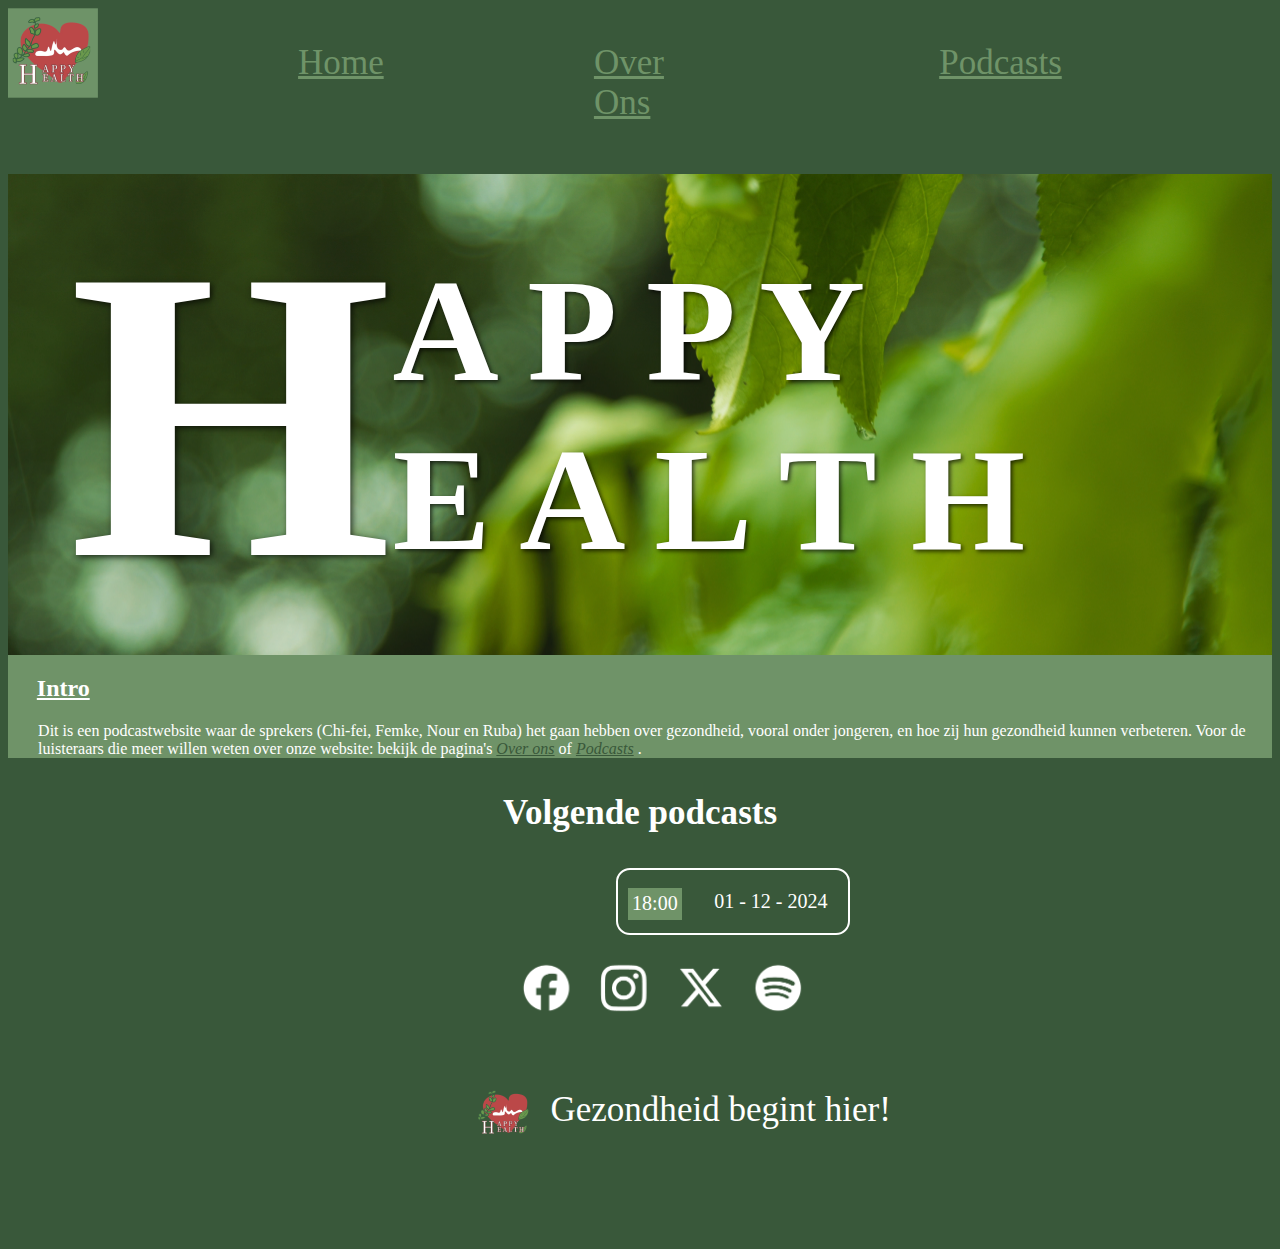
<file: index.html>
<!DOCTYPE html>
<html lang="en">
<head>
    <meta charset="UTF-8">
    <meta name="viewport" content="width=device-width, initial-scale=1.0">
    <title>Happy Health</title>
    <link rel="stylesheet" href="css/contentstyle.css">
</head>

<body>
    <header>
        <img src="images/logo.png" alt="Logo van Happy Health">

        <nav>
            <ul class="navigatie">
                <li>
                    <a href="index.html">Home</a>
                </li>
                <li> 
                    <a href="contentoverons.html">Over Ons</a>
                </li>
                <li>
                    <a href="contentpodcasts.html">Podcasts</a>
                </li>
            </ul>
        </nav>
    </header>

    <main>
        <ul class="hero">
            <h1>
                <li class="h">
                    H
                </li>
                <li class="text-wrap">
                    <p>A P P Y</p>
                    <p>E A L T H</p>
                </li>
            </h1>
        </ul>
        
        <h2>Intro</h2>

        <p>
            Dit is een podcastwebsite waar de sprekers (Chi-fei, Femke, Nour en Ruba) het gaan hebben over gezondheid, vooral onder 
            jongeren, en hoe zij hun gezondheid kunnen verbeteren. Voor de luisteraars die meer willen weten over onze website: 
            bekijk de pagina's 
            <a class="link" href="contentoverons.html">Over ons</a>
            of
            <a class="link" href="contentpodcasts.html">Podcasts</a>
            .
        </p>
    </main>

    <footer>
        <h3>
            Volgende podcasts
        </h3>

        <p class="time"> 
            18:00
        </p>

        <p class="date">
            01 - 12 - 2024
        </p>

        <img src="images/apps.png" alt="Accounts van Happy Health"> 

        <ul class="end">
            <li>
                <img src="images/logo2.png" alt="Slogan van Happy Health">
            </li>
            <li>
                Gezondheid begint hier!
            </li>
        </ul>
    </footer>

</body>
</html>
</file>
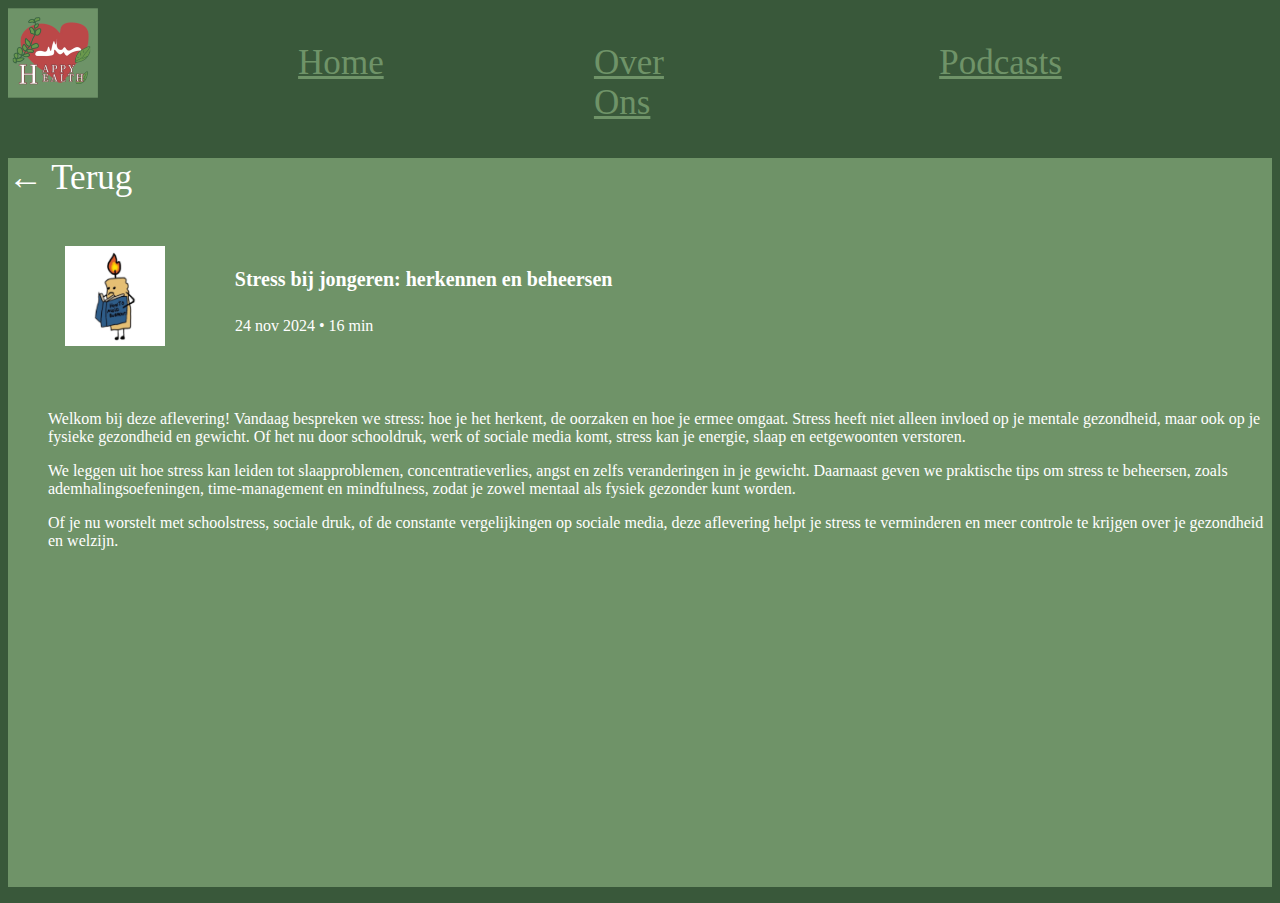
<file: contentmeal.html>
<!DOCTYPE html>
<html lang="en">
<head>
    <meta charset="UTF-8">
    <meta name="viewport" content="width=device-width, initial-scale=1.0">
    <title>Happy Health</title>
    <link rel="stylesheet" href="css/contentstyle.css">
</head>

<body>
    <header>
        <img src="images/logo.png" alt="Logo van Happy Health">

        <nav>
            <ul class="navigatie">
                <li>
                    <a href="index.html">Home</a>
                </li>
                <li> 
                    <a href="contentoverons.html">Over Ons</a>
                </li>
                <li>
                    <a href="contentpodcasts.html">Podcasts</a>
                </li>
            </ul>
        </nav>
    </header>

    <main class="contentmeal">
        <a href="contentpodcasts.html">&larr; Terug</a>

        <section>
            <img src="images/afleveringeen.png" alt="Thumbnail aflevering 1">
            <ul>
                <li>
                    <h4>
                        Stress bij jongeren: herkennen en beheersen
                    </h4>
                </li>
                <li>
                    <p>
                        24 nov 2024 • 16 min
                    </p>
                </li>
            </ul>
        </section>
          

        <ul class="meal"> 
            <li>
                Welkom bij deze aflevering! Vandaag bespreken we stress: hoe je het herkent, de oorzaken en hoe je ermee omgaat. 
                Stress heeft niet alleen invloed op je mentale gezondheid, maar ook op je fysieke gezondheid en gewicht. Of het nu 
                door schooldruk, werk of sociale media komt, stress kan je energie, slaap en eetgewoonten verstoren.
            </li>
            <li>
                We leggen uit hoe stress kan leiden tot slaapproblemen, concentratieverlies, angst en zelfs veranderingen in je 
                gewicht. Daarnaast geven we praktische tips om stress te beheersen, zoals ademhalingsoefeningen, time-management en 
                mindfulness, zodat je zowel mentaal als fysiek gezonder kunt worden.
            </li>
            <li>
                Of je nu worstelt met schoolstress, sociale druk, of de constante vergelijkingen op sociale media, deze aflevering 
                helpt je stress te verminderen en meer controle te krijgen over je gezondheid en welzijn.
            </li>
        </ul>
    </main>
    
</body>
</html>
</file>
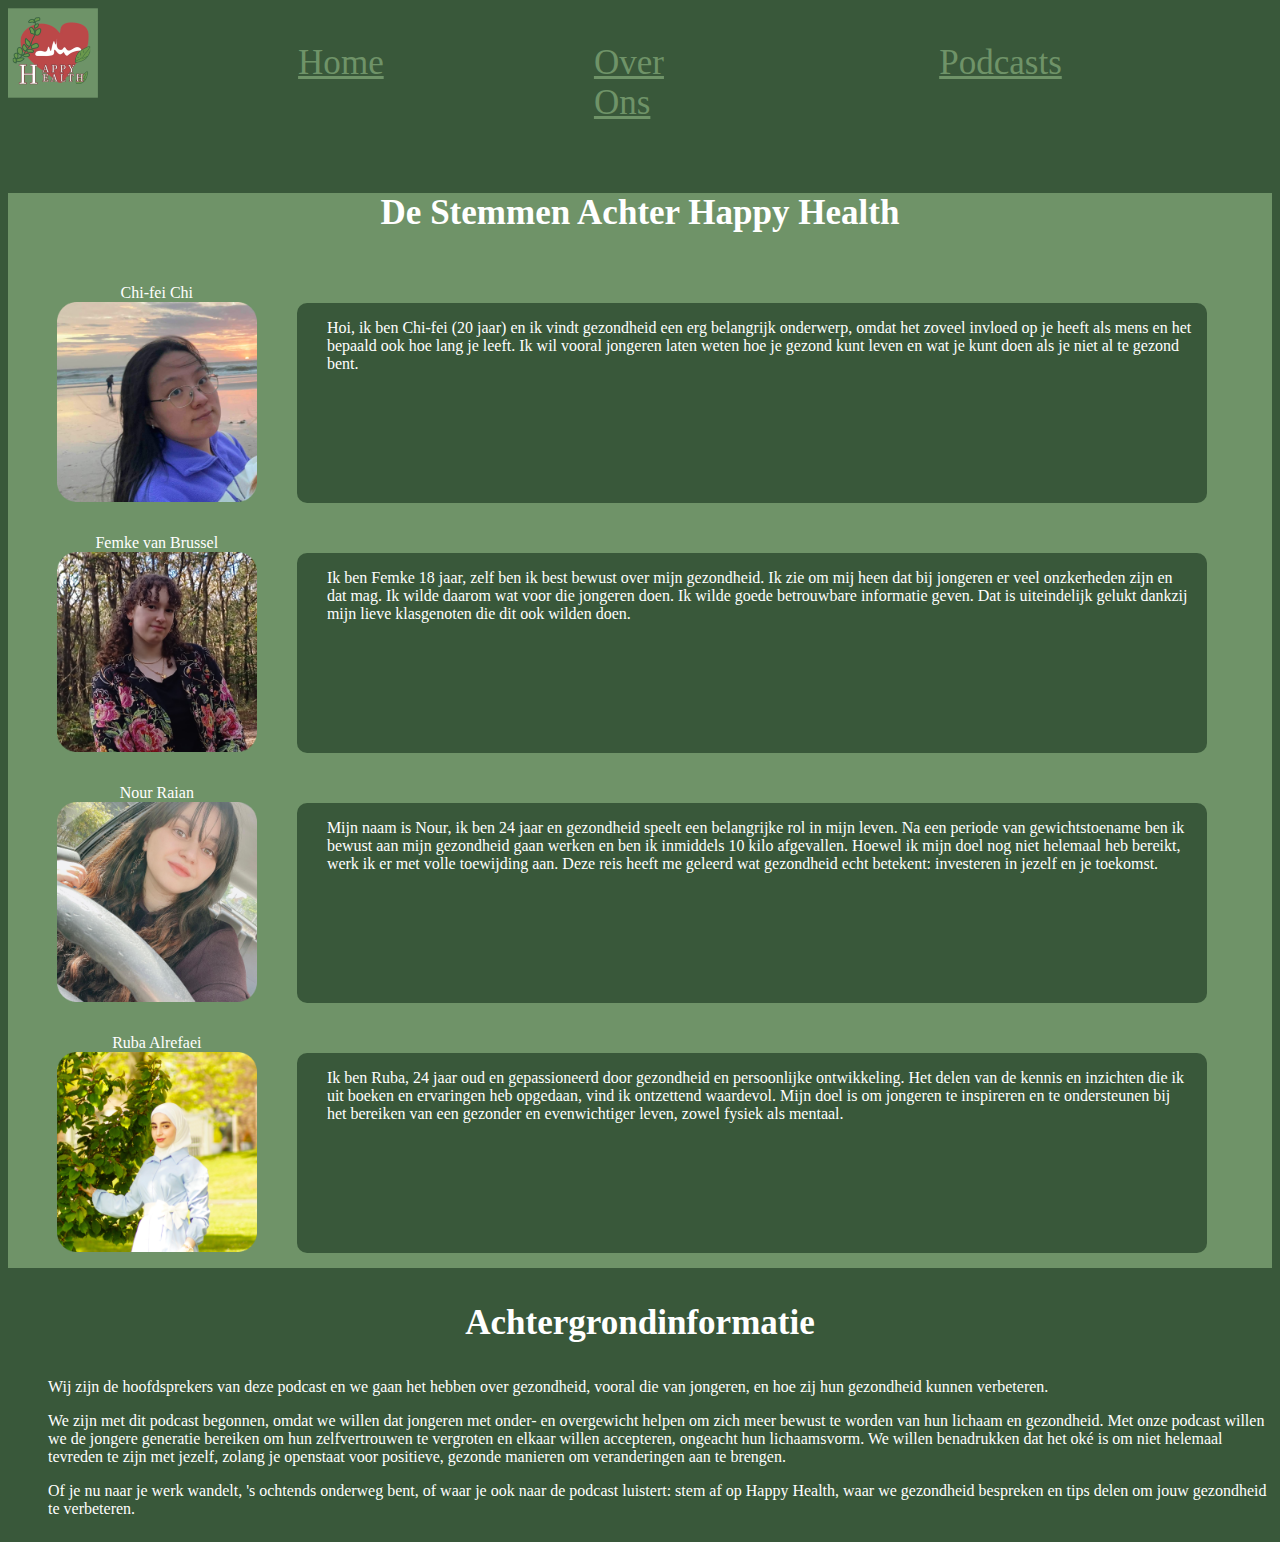
<file: contentoverons.html>
<!DOCTYPE html>
<html lang="en">
<head>
    <meta charset="UTF-8">
    <meta name="viewport" content="width=device-width, initial-scale=1.0">
    <title>Happy Health</title>
    <link rel="stylesheet" href="css/contentstyle.css">
</head>

<body>
    <header>
        <img src="images/logo.png" alt="Logo van Happy Health">

        <nav>
            <ul class="navigatie">
                <li>
                    <a href="index.html">Home</a>
                </li>
                <li> 
                    <a href="contentoverons.html">Over Ons</a>
                </li>
                <li>
                    <a href="contentpodcasts.html">Podcasts</a>
                </li>
            </ul>
        </nav>
    </header>
    
    <main>
        <h3>
            De Stemmen Achter Happy Health
        </h3>
        
        <section>
            <figure>
                <figcaption>Chi-fei Chi</figcaption>
                <img src="images/feisfoto.png" alt="Een foto van Chi-fei Chi">
            </figure>
            <article>
                <p>
                    Hoi, ik ben Chi-fei (20 jaar) en ik vindt gezondheid een erg belangrijk onderwerp, omdat het zoveel invloed op je 
                    heeft als mens en het bepaald ook hoe lang je leeft. Ik wil vooral jongeren laten weten hoe je gezond kunt leven 
                    en wat je kunt doen als je niet al te gezond bent. 
                </p>
            </article>
        </section>
        
        <section>
            <figure>
                <figcaption>Femke van Brussel</figcaption>
                <img src="images/femkesfoto.png" alt="Een foto van Femke van Brussel">
            </figure>
            <article>
                <p>
                    Ik ben Femke 18 jaar, zelf ben ik best bewust over mijn gezondheid. Ik zie om mij heen dat bij jongeren er veel 
                    onzkerheden zijn en dat mag. Ik wilde daarom wat voor die jongeren doen. Ik wilde goede betrouwbare informatie 
                    geven. Dat is uiteindelijk gelukt dankzij mijn lieve klasgenoten die dit ook wilden doen. 
                </p>
            </article>
        </section>
          
        <section>
            <figure>
                <figcaption>Nour Raian</figcaption>
                <img src="images/noursfoto.png" alt="Een foto van Nour Raian">
            </figure>
            <article>
                <p>
                    Mijn naam is Nour, ik ben 24 jaar en gezondheid speelt een belangrijke rol in mijn leven. Na een periode van 
                    gewichtstoename ben ik bewust aan mijn gezondheid gaan werken en ben ik inmiddels 10 kilo afgevallen. Hoewel ik 
                    mijn doel nog niet helemaal heb bereikt, werk ik er met volle toewijding aan. Deze reis heeft me geleerd wat 
                    gezondheid echt betekent: investeren in jezelf en je toekomst.
                </p>
            </article>
        </section>
        
        <section>
            <figure>
                <figcaption>Ruba Alrefaei</figcaption>
                <img src="images/rubasfoto.png" alt="Een foto van Ruba Alrefaei">
            </figure>
            <article>
                <p>
                    Ik ben Ruba, 24 jaar oud en gepassioneerd door gezondheid en persoonlijke ontwikkeling. Het delen van de kennis 
                    en inzichten die ik uit boeken en ervaringen heb opgedaan, vind ik ontzettend waardevol. Mijn doel is om jongeren 
                    te inspireren en te ondersteunen bij het bereiken van een gezonder en evenwichtiger leven, zowel fysiek als 
                    mentaal. 
                </p>
            </article>
        </section>
    </main>
    
    <footer>
       <h3>
            Achtergrondinformatie
       </h3>

        <ul class="overons"> 
            <li>
                Wij zijn de hoofdsprekers van deze podcast en we gaan het hebben over gezondheid, vooral die van jongeren, en hoe zij 
                hun gezondheid kunnen verbeteren. 
            </li>
            <li>
                We zijn met dit podcast begonnen, omdat we willen dat jongeren met onder- en overgewicht helpen om zich meer bewust 
                te worden van hun lichaam en gezondheid. Met onze podcast willen we de jongere generatie bereiken om hun 
                zelfvertrouwen te vergroten en elkaar willen accepteren, ongeacht hun lichaamsvorm. We willen benadrukken dat het oké 
                is om niet helemaal tevreden te zijn met jezelf, zolang je openstaat voor positieve, gezonde manieren om 
                veranderingen aan te brengen.
            </li>
            <li>
                Of je nu naar je werk wandelt, 's ochtends onderweg bent, of waar je ook naar de podcast luistert: stem af op Happy 
                Health, waar we gezondheid bespreken en tips delen om jouw gezondheid te verbeteren.
            </li>
        </ul>
    </footer>

</body>
</html>
</file>
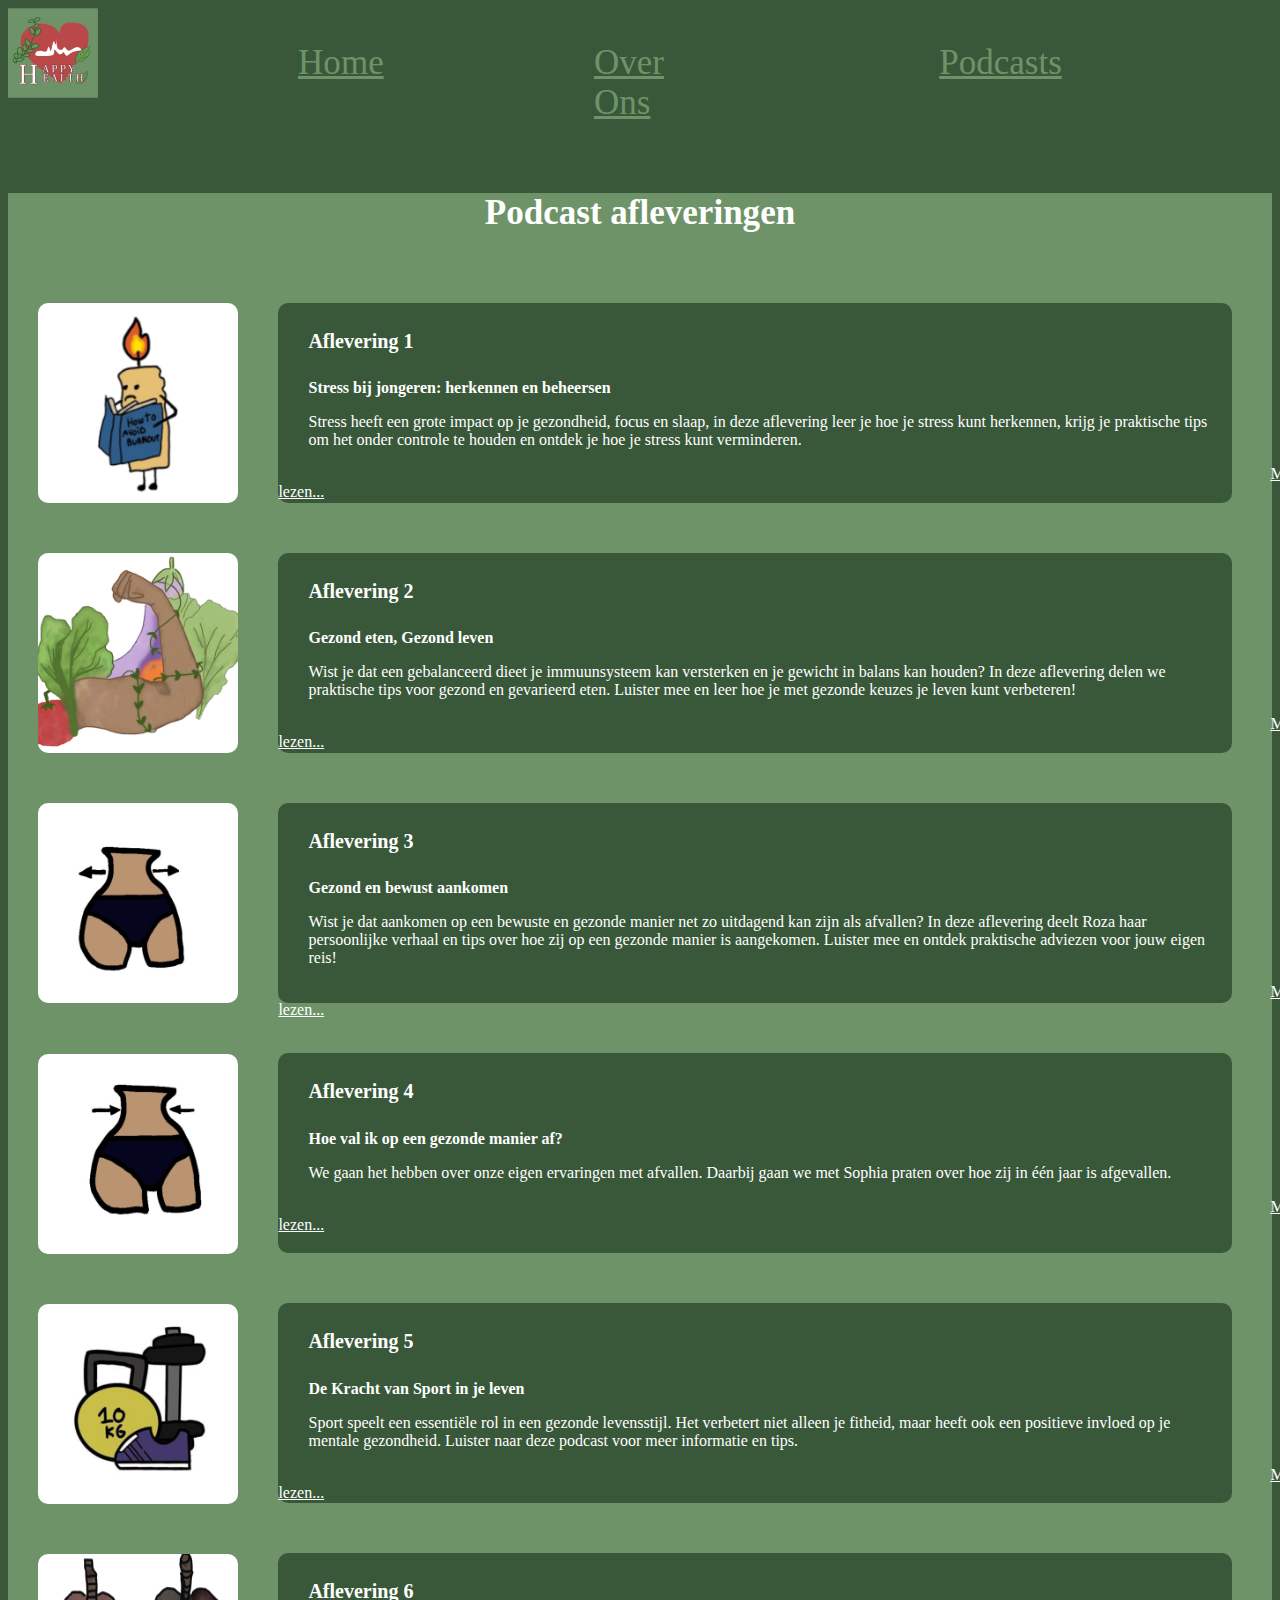
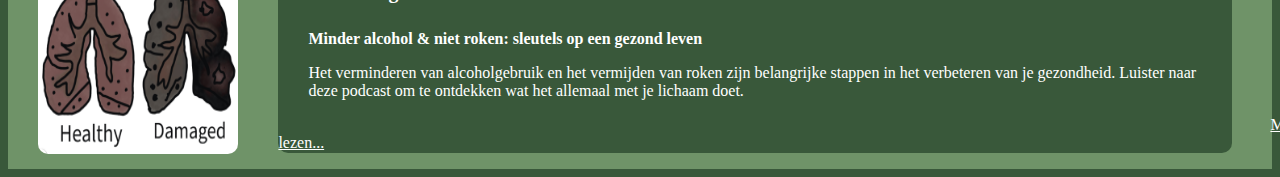
<file: contentpodcasts.html>
<!DOCTYPE html>
<html lang="en">
<head>
    <meta charset="UTF-8">
    <meta name="viewport" content="width=device-width, initial-scale=1.0">
    <title>Happy Health</title>
    <link rel="stylesheet" href="css/contentstyle.css">
</head>

<body>
    <header>
        <img src="images/logo.png" alt="Logo van Happy Health">

        <nav>
            <ul class="navigatie">
                <li>
                    <a href="index.html">Home</a>
                </li>
                <li> 
                    <a href="contentoverons.html">Over Ons</a>
                </li>
                <li>
                    <a href="contentpodcasts.html">Podcasts</a>
                </li>
            </ul>
        </nav>
    </header>

    <main>
        <h3>
            Podcast afleveringen
        </h3>

        <section class="podcast"> 
            <img src="images/afleveringeen.png" alt="Thumbnail aflevering 1">
            
            <article>
                <h4>
                    Aflevering 1
                </h4>
                <p>
                    <strong>
                        Stress bij jongeren: herkennen en beheersen
                    </strong>
                </p>
                <p>
                    Stress heeft een grote impact op je gezondheid, focus en slaap, in deze aflevering leer je hoe je stress kunt 
                    herkennen, krijg je praktische tips om het onder controle te houden en ontdek je hoe je stress kunt verminderen.
                </p>
                <a href="contentmeal.html">Meer lezen...</a>
            </article>
        </section>

        <section class="podcast"> 
            <img src="images/afleveringtwee.png" alt="Thumbnail aflevering 2">
            
            <article>
                <h4>
                    Aflevering 2
                </h4>
                <p>
                    <strong>
                        Gezond eten, Gezond leven
                    </strong>
                </p>
                <p>
                    Wist je dat een gebalanceerd dieet je immuunsysteem kan versterken en je gewicht in balans kan houden? In deze 
                    aflevering delen we praktische tips voor gezond en gevarieerd eten. Luister mee en leer hoe je met gezonde keuzes 
                    je leven kunt verbeteren!
                </p>
                <a href="#">Meer lezen...</a>
            </article>
        </section>

        <section class="podcast"> 
            <img src="images/afleveringdrie.png" alt="Thumbnail aflevering 3">
            
            <article>
                <h4>
                    Aflevering 3
                </h4>
                <p>
                    <strong>
                        Gezond en bewust aankomen
                    </strong>
                </p>
                <p>
                    Wist je dat aankomen op een bewuste en gezonde manier net zo uitdagend kan zijn als afvallen? In deze aflevering 
                    deelt Roza haar persoonlijke verhaal en tips over hoe zij op een gezonde manier is aangekomen. Luister mee en 
                    ontdek praktische adviezen voor jouw eigen reis!
                </p>
                <a href="#">Meer lezen...</a>
            </article>
        </section>

        <section class="podcast"> 
            <img src="images/afleveringvier.png" alt="Thumbnail aflevering 4">
            
            <article>
                <h4>
                    Aflevering 4
                </h4>
                <p>
                    <strong>
                        Hoe val ik op een gezonde manier af?
                    </strong>
                </p>
                <p>
                    We gaan het hebben over onze eigen ervaringen met afvallen. Daarbij gaan we met Sophia praten over hoe zij in één 
                    jaar is afgevallen.
                </p>
                <a href="#">Meer lezen...</a>
            </article>
        </section>

        <section class="podcast"> 
            <img src="images/afleveringvijf.png" alt="Thumbnail aflevering 5">
            
            <article>
                <h4>
                    Aflevering 5
                </h4>
                <p>
                    <strong>
                        De Kracht van Sport in je leven
                    </strong>
                </p>
                <p>
                    Sport speelt een essentiële rol in een gezonde levensstijl. Het verbetert niet alleen je fitheid, maar heeft ook 
                    een positieve invloed op je mentale gezondheid. Luister naar deze podcast voor meer informatie en tips.
                </p>
                <a href="#">Meer lezen...</a>
            </article>
        </section>

        <section class="podcast"> 
            <img src="images/afleveringzes.png" alt="Thumbnail aflevering 6">
            
            <article>
                <h4>
                    Aflevering 6
                </h4>
                <p>
                    <strong>
                        Minder alcohol & niet roken: sleutels op een gezond leven
                    </strong>
                </p>
                <p>
                    Het verminderen van alcoholgebruik en het vermijden van roken zijn belangrijke stappen in het verbeteren van je 
                    gezondheid. Luister naar deze podcast om te ontdekken wat het allemaal met je lichaam doet.
                </p>
                <a href="#">Meer lezen...</a>
            </article>
        </section>
    </main>

</body>
</html>
</file>
<file: css/contentstyle.css>
*{
    color: white;
    font-family: 'Times New Roman', Times, serif;
    list-style: none;
}

.navigatie{
    display: flex;
    justify-content: center;
    font-size: 2.19em;
    color: #6F9368;
}

nav a {
    color: #6F9368; 
}
  
nav a:hover {
    color: #fff; 
    background-color: #6F9368; 
    padding: 0.63em; 
    border-radius: 0.31em; 
}

header img{
    width: 5.63em;
    height: 5.63em;
    padding-right: 10em;
}

main img{
    width: 97.9vw;
    height: auto;
}

body, footer{
    background-color: #39583A;
}

main{
    background-color: #6F9368;
}

.link{
    color: #39583A;
    font-style: italic;
    font-weight: 600em;
}

.date{
    border: 0.13em solid white;
    padding: 1em;
    padding-left: 2em;
    border-radius: 0.7em;
    width: 8.5em;
    text-align: end;
    position: relative;
    font-size: 1.25em;
}

footer p{
    position: absolute;
    border: 0.13em solid #6F9368;
    padding: 0.13em;
    margin-left: 607.52px;
    font-size: 1.25em;
}

.time{
    background-color: #6F9368;
    position: absolute;
    left: 1em;
}

.navigatie li {
    padding-right: 6em;
}

header{
    display: flex;
}

p{
    margin-left: 1.88em;
    margin-right: 0.94em;
}

h2{
    padding-left: 1.2em;
    text-decoration: underline;
}

footer img{
    width: 18.75em;
    padding-left: 39.7%;
    padding-bottom: 2em;
}

section{
    display: flex;
    width: 93vw;
    margin: auto;
    padding-right: 3.5em;
}

figure{
    display: flex;
    flex-direction: column;
    align-items: center;
}

figcaption{
    text-align: center;
}

figure img{
    width: 12.50em;
    height: 12.50em;
    border-radius: 0.63em;
}

article{
    background-color: #39583A;
    border-radius: 0.63em;
    margin-top: 2.19em;
    margin-bottom: 0.94em;
    width: 74.5vw;
}

.end{
    display: flex;
    justify-content: center;
    font-size: 2.19em;
    animation: zoom-in 5s ease infinite;
}

@keyframes zoom-in{
    0% {
      scale: 40%;
    }
    50% {
      scale: 70%;
    }
    100% {
      scale: 100%;
    }
  }

.end img{
    height: 45px;
    width: auto;
    padding-right: 2em;
}

h3{
    text-align: center;
    font-size: 2.19em;
}

.overons{
    transform: none;
    border: none;
    margin: 0;
}

.overons li, .meal li{
    padding-bottom: 1em;
}

h4{
    font-size: 1.25em;
    padding-left: 1.5em;
}

.podcast{
    display: flex;
    justify-content: center;
    width: 93vw;
    padding-left: 2em;
}

.podcast img{
    margin-top: 2.2em;
    width: 12.50em;
    height: 12.50em;
    border-radius: 0.63em;
    margin-right: 2.5em;
}

.podcast article{
    background-color: #39583A;
    border-radius: 0.63em;
    width: 74.5vw;
    height: 12.50em;
}

.podcast a{
    padding-left: 62em;
}

.hero {
    position: relative;
    background-image: url('../images/homepagee.png'); 
    background-position: center; 
    height: 30.06em; 
    display: flex;
    justify-content: left;
}
  
h1 {
    display: flex;
    align-items: center;
}
  
.h {
    font-size: 13em; 
    padding-left: 0.05em;
    color: white;
    text-shadow: 2px 2px 6px rgba(0, 0, 0, 0.7); 
}
  
.text-wrap {
    color: white;
    font-size: 4.6em; 
    text-shadow: 2px 2px 4px rgba(0, 0, 0, 0.7);
}
  
.text-wrap p {
    margin: 0; 
}

.contentmeal section {
    display: flex; 
    align-items: center; 
}
  
.contentmeal img {
    width: 6.25em; 
    padding: 3em;
    padding-right: 0;
}

.contentmeal a{
    font-size: 2.19em;
    text-decoration: none;
}

.meal{
    background-color: #6F9368;
    height: 53vh;
}
</file>
